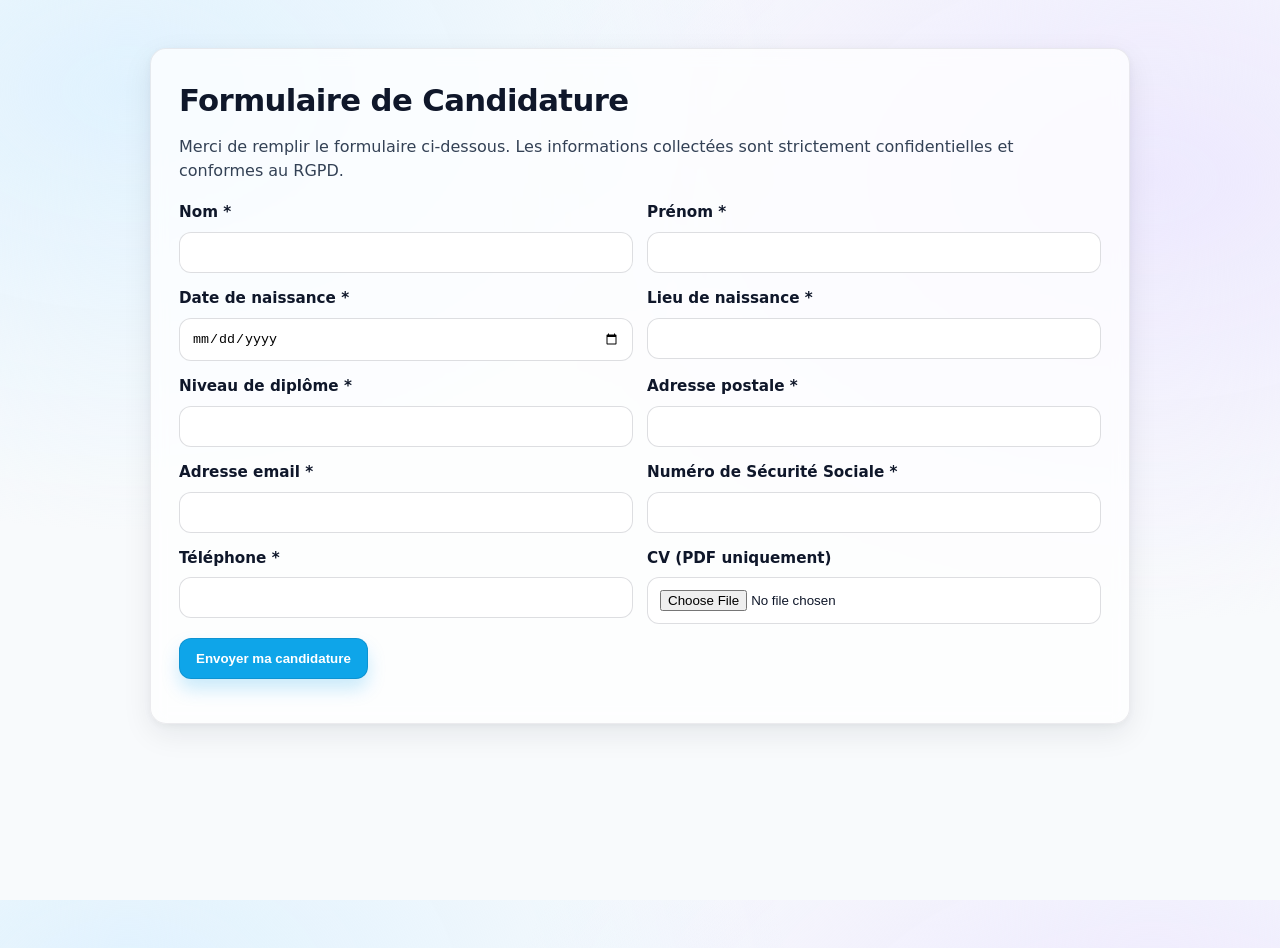
<file: .vscode/index.html>
<html lang="fr">
<head>
    <meta charset="UTF-8">
    <title>Formulaire de Candidature</title>
    <link rel="stylesheet" href="style.css">
</head>
<body>

<div class="container">
    <h1>Formulaire de Candidature</h1>
    <p class="intro">
        Merci de remplir le formulaire ci-dessous. Les informations collectées sont strictement confidentielles et conformes au RGPD.
    </p>

    <form action="traitement.php" method="post" enctype="multipart/form-data">

        <div class="grid">
            <div class="field">
                <label>Nom *</label>
                <input type="text" name="nom" required>
            </div>

            <div class="field">
                <label>Prénom *</label>
                <input type="text" name="prenom" required>
            </div>

            <div class="field">
                <label>Date de naissance *</label>
                <input type="date" name="date_naissance" required>
            </div>

            <div class="field">
                <label>Lieu de naissance *</label>
                <input type="text" name="lieu_naissance" required>
            </div>

            <div class="field">
                <label>Niveau de diplôme *</label>
                <input type="text" name="niv_diplome" required>
            </div>

            <div class="field">
                <label>Adresse postale *</label>
                <input type="text" name="adresse" required>
            </div>

            <div class="field">
                <label>Adresse email *</label>
                <input type="email" name="email" required>
            </div>

            <div class="field">
                <label>Numéro de Sécurité Sociale *</label>
                <input type="text" name="secu" minlength="15" maxlength="15" required>
            </div>

            <div class="field">
                <label>Téléphone *</label>
                <input type="tel" name="telephone" required>
            </div>

            <div class="field">
                <label>CV (PDF uniquement) </label>
                <input type="file" name="cv" accept="application/pdf" >
            </div>
        </div>
<!--
        <div class="rgpd">
            <input type="checkbox" required>
            <label>
                J’accepte que mes données soient traitées dans le cadre du processus de recrutement, conformément au RGPD.
            </label>
        </div>
-->
        <button type="submit" class="btn">Envoyer ma candidature</button>
    </form>
</div>

</body>
</html>
</file>
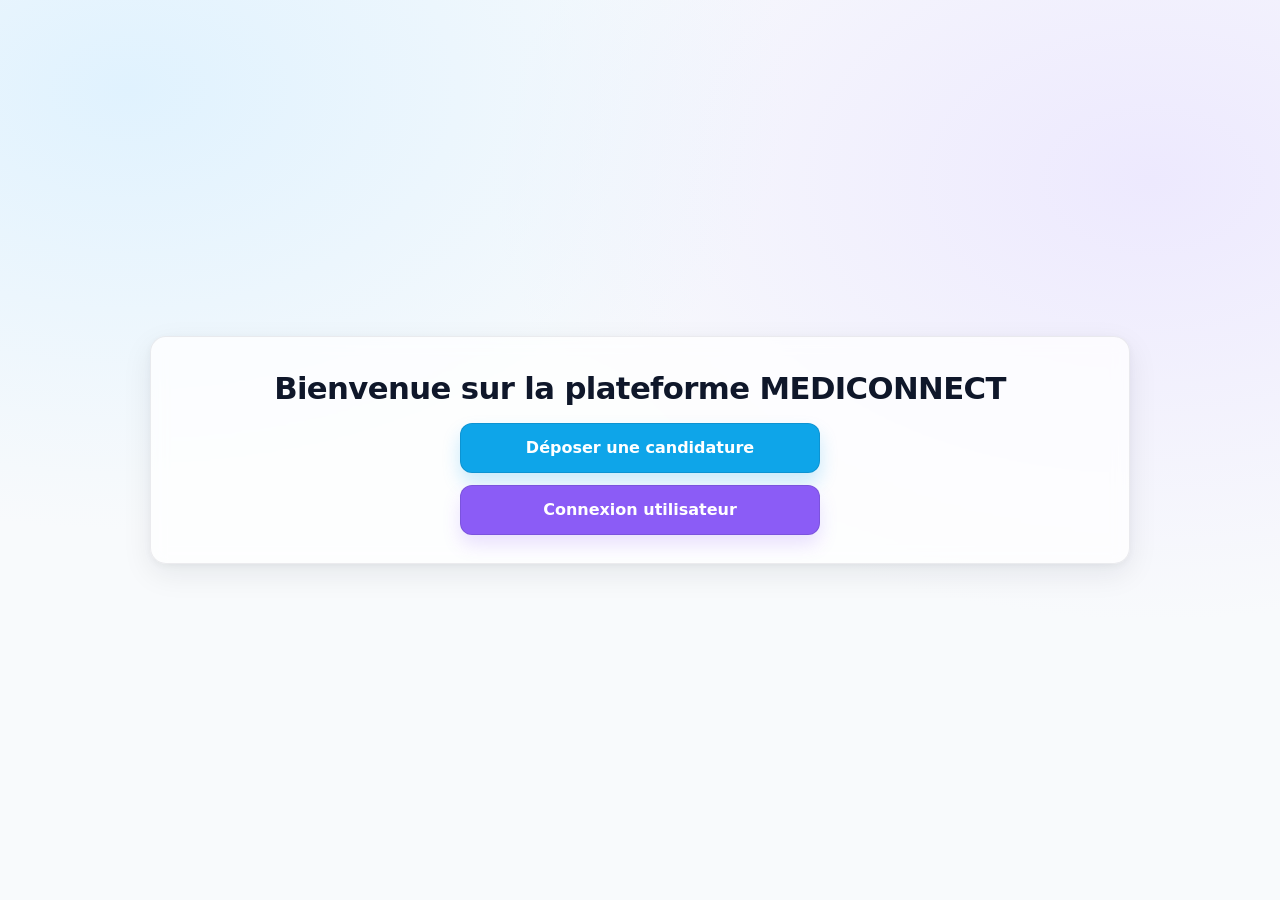
<file: .vscode/Acceuil.html>
<!DOCTYPE html>
<html lang="fr">
<head>
    <meta charset="UTF-8">
    <title>Accueil – MEDICONNECT</title>
    <link rel="stylesheet" href="style.css">
</head>

<body class="home">
    <div class="container">
        <h1>Bienvenue sur la plateforme MEDICONNECT</h1>

        <a href="index.html" class="btn">Déposer une candidature</a>

        <a href="Login.html" class="btn secondary">Connexion utilisateur</a>
    </div>
</body>
</html>
</file>
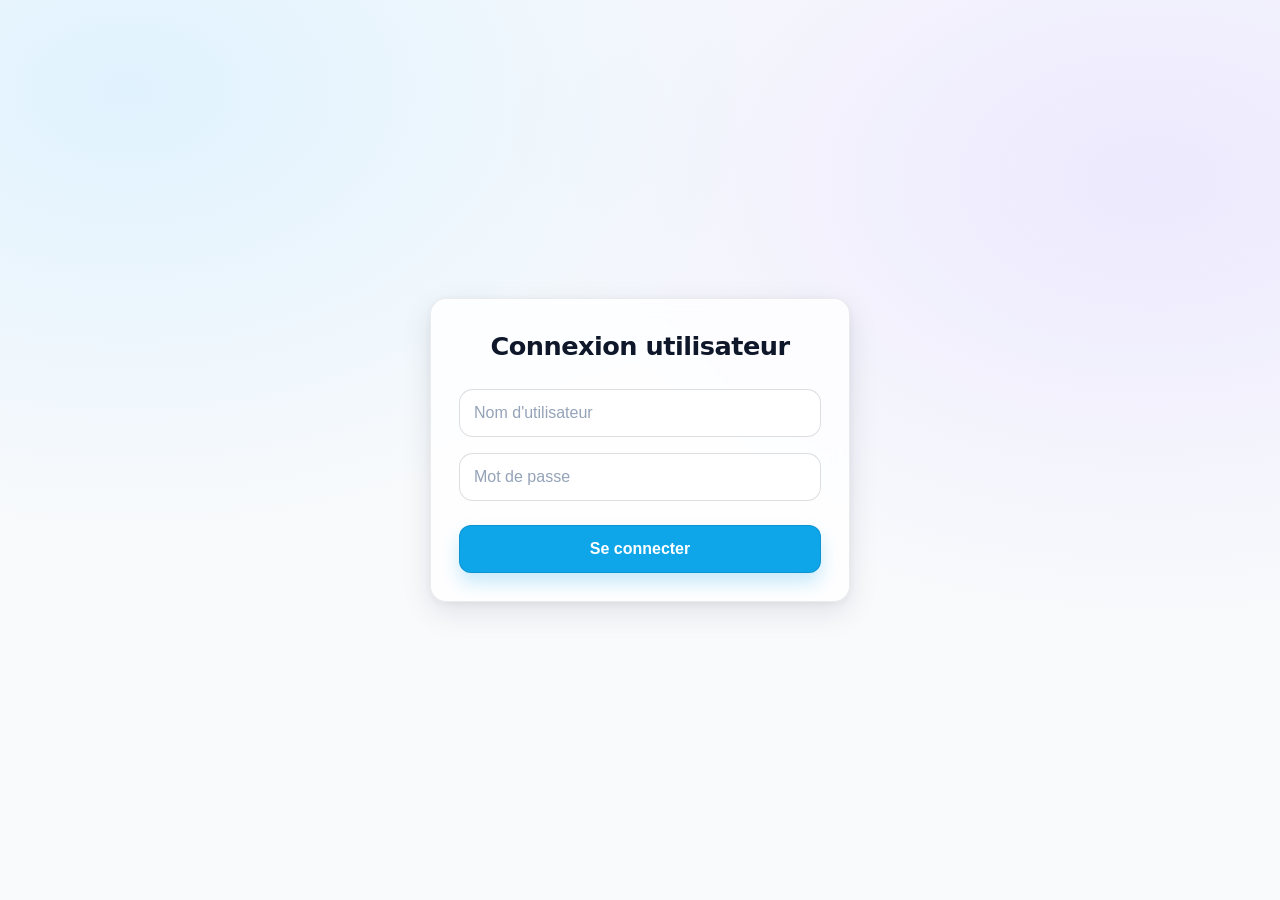
<file: .vscode/Login.html>
<!DOCTYPE html>
<html lang="fr">
<head>
    <meta charset="UTF-8">
    <title>Connexion – MEDICONNECT</title>
    <link rel="stylesheet" href="style.css">

</head>

<body class="login">

<div class="login-box">
    <h2>Connexion utilisateur</h2>

    <form action="Login.php" method="POST">

        <input type="text" name="username" placeholder="Nom d'utilisateur" required>

        <input type="password" name="password" placeholder="Mot de passe" required>

        <button type="submit" class="btn">Se connecter</button>

    </form>
</div>

</body>

</html>
</file>
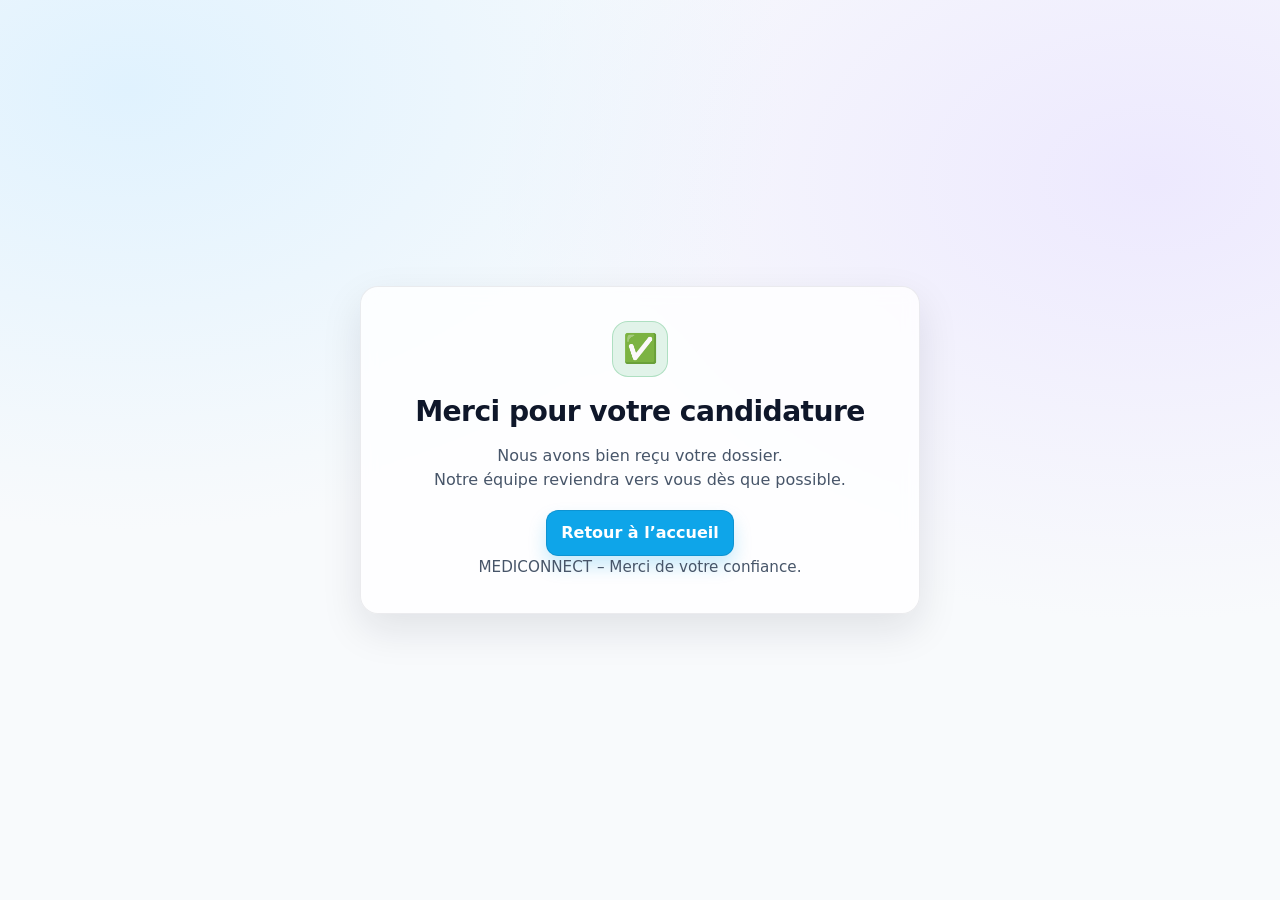
<file: .vscode/Merci.html>
<!DOCTYPE html>
<html lang="fr">
<head>
    <meta charset="UTF-8">
    <meta name="viewport" content="width=device-width, initial-scale=1.0">
    <title>Candidature envoyée – MEDICONNECT</title>
    <link rel="stylesheet" href="style.css">
</head>

<body class="thanks">

    <div class="thanks-card">
    <div class="thanks-icon" aria-hidden="true">✅</div>

    <h1>Merci pour votre candidature</h1>
    <p>
        Nous avons bien reçu votre dossier.<br>
        Notre équipe reviendra vers vous dès que possible.
    </p>

    <div class="thanks-actions">
        <a href="Acceuil.html" class="btn btn-search">Retour à l’accueil</a>
    </div>

    <p class="thanks-footer">
        MEDICONNECT – Merci de votre confiance.
    </p>
    </div>

</body>
</html>
</file>
<file: .vscode/style.css>
/* Reset doux */
* { box-sizing: border-box; }
html, body { height: 100%; }
body {
    margin: 0;
    font-family: system-ui, -apple-system, Segoe UI, Roboto, Arial, "Noto Sans", "Helvetica Neue", sans-serif;
    line-height: 1.5;
    color: #0f172a;
    background: radial-gradient(1200px 800px at 10% 10%, #e0f2fe 0%, transparent 55%),
                radial-gradient(1200px 800px at 90% 20%, #ede9fe 0%, transparent 55%),
                #f8fafc;
}

/* Liens */
a { color: inherit; text-decoration: none; }
a:hover { text-decoration: underline; }

/* Titres */
h1, h2, h3 {
    margin: 0 0 12px;
    letter-spacing: -0.02em;
}
h1 { font-size: clamp(1.6rem, 2.4vw, 2.2rem); }
h2 { font-size: clamp(1.3rem, 2vw, 1.7rem); }

/* Conteneur générique (Accueil + Formulaire) */
.container {
    width: min(980px, calc(100% - 32px));
    margin: 48px auto;
    padding: 28px;
    border-radius: 16px;
    background: rgba(255, 255, 255, 0.75);
    backdrop-filter: blur(8px);
    border: 1px solid rgba(15, 23, 42, 0.08);
    box-shadow:
    0 10px 30px rgba(15, 23, 42, 0.08),
    0 2px 10px rgba(15, 23, 42, 0.05);
}

/* Zone login (Login.html) */
.login-box {
    width: min(420px, calc(100% - 32px));
    margin: 72px auto;
    padding: 28px;
    border-radius: 16px;
    background: rgba(255, 255, 255, 0.8);
    backdrop-filter: blur(8px);
    border: 1px solid rgba(15, 23, 42, 0.08);
    box-shadow:
    0 10px 30px rgba(15, 23, 42, 0.10),
    0 2px 10px rgba(15, 23, 42, 0.06);
}

/* Texte intro du formulaire */
.intro {
    margin: 0 0 18px;
    color: #334155;
}

/* Boutons (Accueil + Formulaire + Login) */
.btn {
    display: inline-flex;
    align-items: center;
    justify-content: center;
    gap: 10px;
    padding: 12px 16px;
    border-radius: 12px;
    border: 1px solid rgba(15, 23, 42, 0.12);
    background: #0ea5e9;          /* bleu */
    color: #ffffff;
    font-weight: 650;
    cursor: pointer;
    transition: transform .12s ease, box-shadow .12s ease, filter .12s ease;
    box-shadow: 0 10px 18px rgba(14, 165, 233, 0.22);
}

.btn:hover {
    transform: translateY(-1px);
    filter: brightness(0.98);
    box-shadow: 0 12px 22px rgba(14, 165, 233, 0.26);
}

.btn:active { transform: translateY(0); }

/* Bouton secondaire (Accueil) */
.btn.secondary {
    background: #8b5cf6;          /* violet */
    box-shadow: 0 10px 18px rgba(139, 92, 246, 0.18);
}
.btn.secondary:hover {
    box-shadow: 0 12px 22px rgba(139, 92, 246, 0.22);
}

/* Form */
form { margin-top: 16px; }
.field { display: flex; flex-direction: column; gap: 8px; }

label {
    font-size: 0.95rem;
    font-weight: 650;
    color: #0f172a;
}

input, select, textarea {
    width: 100%;
    padding: 12px 12px;
    border-radius: 12px;
    border: 1px solid rgba(15, 23, 42, 0.14);
    background: rgba(255, 255, 255, 0.9);
    outline: none;
    transition: box-shadow .12s ease, border-color .12s ease;
}

input::placeholder { color: #94a3b8; }

input:focus, select:focus, textarea:focus {
    border-color: rgba(14, 165, 233, 0.6);
    box-shadow: 0 0 0 4px rgba(14, 165, 233, 0.15);
}

/* Grille du formulaire (index.html) */
.grid {
    display: grid;
    grid-template-columns: repeat(2, minmax(0, 1fr));
    gap: 14px;
    margin: 18px 0 14px;
}

@media (max-width: 720px) {
    .grid { grid-template-columns: 1fr; }
    .container, .login-box { padding: 20px; margin: 24px auto; }
}

/* RGPD checkbox */
.rgpd {
    display: flex;
    align-items: flex-start;
    gap: 10px;
    padding: 14px;
    border-radius: 14px;
    border: 1px dashed rgba(15, 23, 42, 0.18);
    background: rgba(2, 132, 199, 0.06);
    margin: 10px 0 18px;
}

.rgpd input[type="checkbox"] {
    width: 18px;
    height: 18px;
    margin-top: 2px;
}

/* Tables (admin_dashboard.php / rh_dashboard.php) */
table {
    width: 100%;
    border-collapse: collapse;
    margin-top: 14px;
    background: rgba(255, 255, 255, 0.85);
    border: 1px solid rgba(15, 23, 42, 0.10);
    border-radius: 14px;
    overflow: hidden;
    box-shadow: 0 10px 22px rgba(15, 23, 42, 0.06);
}

th, td {
    padding: 12px 12px;
    border-bottom: 1px solid rgba(15, 23, 42, 0.08);
    text-align: left;
    vertical-align: top;
}

th {
    font-size: 0.92rem;
    letter-spacing: 0.02em;
    text-transform: uppercase;
    color: #334155;
    background: rgba(15, 23, 42, 0.03);
}

tr:hover td {
    background: rgba(14, 165, 233, 0.06);
}

/* Petits espaces et messages */
p { margin: 10px 0; color: #334155; }
hr { border: 0; border-top: 1px solid rgba(15, 23, 42, 0.10); margin: 18px 0; }



/* ====== ACCUEIL : centrage du container ====== */
body.home{
    min-height: 100vh;
    display: flex;
    align-items: center;      /* centre verticalement */
    justify-content: center;  /* centre horizontalement */
}

body.home .container{
    margin: 0;               /* on annule le margin: 48px auto; */
    text-align: center;
}

body.home .btn{
    display: block;          /* boutons en colonne */
    width: 100%;
    max-width: 360px;
    margin: 12px auto 0;
}

/* =========================
   PAGE LOGIN
   ========================= */
body.login {
    min-height: 100vh;
    display: flex;
    align-items: center;      /* centrage vertical */
    justify-content: center;  /* centrage horizontal */
}

body.login .login-box {
    margin: 0;               /* annule le margin: 72px auto */
    width: 100%;
    max-width: 420px;
    text-align: center;
}

/* Formulaire login */
body.login form {
    margin-top: 24px;
    display: flex;
    flex-direction: column;
    gap: 16px;
}

/* Champs */
body.login input {
    font-size: 1rem;
    padding: 14px 14px;
    border-radius: 14px;
}

/* Bouton */
body.login .btn {
    margin-top: 8px;
    padding: 14px;
    font-size: 1rem;
}

/* =========================
   DASHBOARD LOOK (ADMIN/RH)
   ========================= */
body.dashboard{
    margin: 0;
}

.dash-wrap{
    width: min(1200px, calc(100% - 32px));
    margin: 28px auto;
}

.dash-header{
    display: flex;
    align-items: flex-start;
    justify-content: space-between;
    gap: 16px;
    padding: 18px 18px;
    border-radius: 16px;
    background: rgba(255,255,255,.78);
    border: 1px solid rgba(15, 23, 42, 0.08);
    box-shadow: 0 10px 30px rgba(15, 23, 42, 0.08);
    backdrop-filter: blur(8px);
}

.dash-title h1{
    margin: 0;
    font-size: 1.75rem;
    letter-spacing: -0.02em;
}

.dash-sub{
    margin: 6px 0 0;
    color: #475569;
}

.dash-card{
    margin-top: 16px;
    padding: 16px;
    border-radius: 16px;
    background: rgba(255,255,255,.78);
    border: 1px solid rgba(15, 23, 42, 0.08);
    box-shadow: 0 10px 30px rgba(15, 23, 42, 0.08);
    backdrop-filter: blur(8px);
}

.dash-card-head{
    display: flex;
    align-items: center;
    justify-content: space-between;
    gap: 12px;
    margin-bottom: 12px;
}

.dash-card-head h2{
    margin: 0;
    font-size: 1.15rem;
    color: #0f172a;
}

/* recherche : plus petite + plus jolie */
.searchbar{
    display: flex;
    align-items: center;
    gap: 10px;
    margin: 0;
}

.search-input{
    width: min(320px, 55vw);
    padding: 10px 12px;
    border-radius: 12px;
}

/* Boutons spécifiques */
.btn-search{
    padding: 10px 14px;
}

.btn-logout{
    background: #0f172a;
    border: 1px solid rgba(15, 23, 42, .15);
    box-shadow: 0 10px 18px rgba(15, 23, 42, .18);
}
.btn-logout:hover{
    box-shadow: 0 12px 22px rgba(15, 23, 42, .22);
}

/* Danger */
.btn-danger{
    background: #ef4444;
    border: 1px solid rgba(239,68,68,.35);
    box-shadow: 0 10px 18px rgba(239,68,68,.18);
}
.btn-danger:hover{
    box-shadow: 0 12px 22px rgba(239,68,68,.22);
}
.btn-mini{
    padding: 8px 10px;
    font-size: .9rem;
}

/* Actions */
.table-top-actions{
    display: flex;
    align-items: center;
    gap: 12px;
    margin: 8px 0 12px;
}

.hint{
    color: #64748b;
    font-size: .95rem;
}

.table-wrap{
    overflow: auto;
    border-radius: 14px;
    border: 1px solid rgba(15, 23, 42, 0.10);
}

/* Colonnes */
.col-check{ width: 44px; text-align: center; }
.col-action{ width: 120px; text-align: center; }

.empty{
    color: #475569;
    padding: 12px 2px;
}

/* =========================
   PAGE MERCI
   ========================= */
body.thanks{
    min-height: 100vh;
    display: flex;
    align-items: center;
    justify-content: center;
}

.thanks-card{
    width: min(560px, calc(100% - 32px));
    padding: 34px 28px;
    text-align: center;
    border-radius: 18px;
    background: rgba(255,255,255,.80);
    border: 1px solid rgba(15, 23, 42, 0.08);
    box-shadow: 0 16px 40px rgba(15, 23, 42, 0.10);
    backdrop-filter: blur(8px);
}

.thanks-icon{
    width: 56px;
    height: 56px;
    margin: 0 auto 14px;
    display: grid;
    place-items: center;
    border-radius: 16px;
    background: rgba(22,163,74,.12);
    border: 1px solid rgba(22,163,74,.25);
    font-size: 28px;
}

body.thanks h1{
    margin: 6px 0 10px;
    font-size: clamp(1.4rem, 2.2vw, 1.9rem);
    color: #0f172a;
}

body.thanks p{
    margin: 0;
    color: #475569;
}

.thanks-actions{
    margin-top: 18px;
    display: flex;
    justify-content: center;
}

/* Petit footer */
.thanks-footer{
    margin-top: 18px;
    font-size: .95rem;
    color: #64748b;
}
</file>
